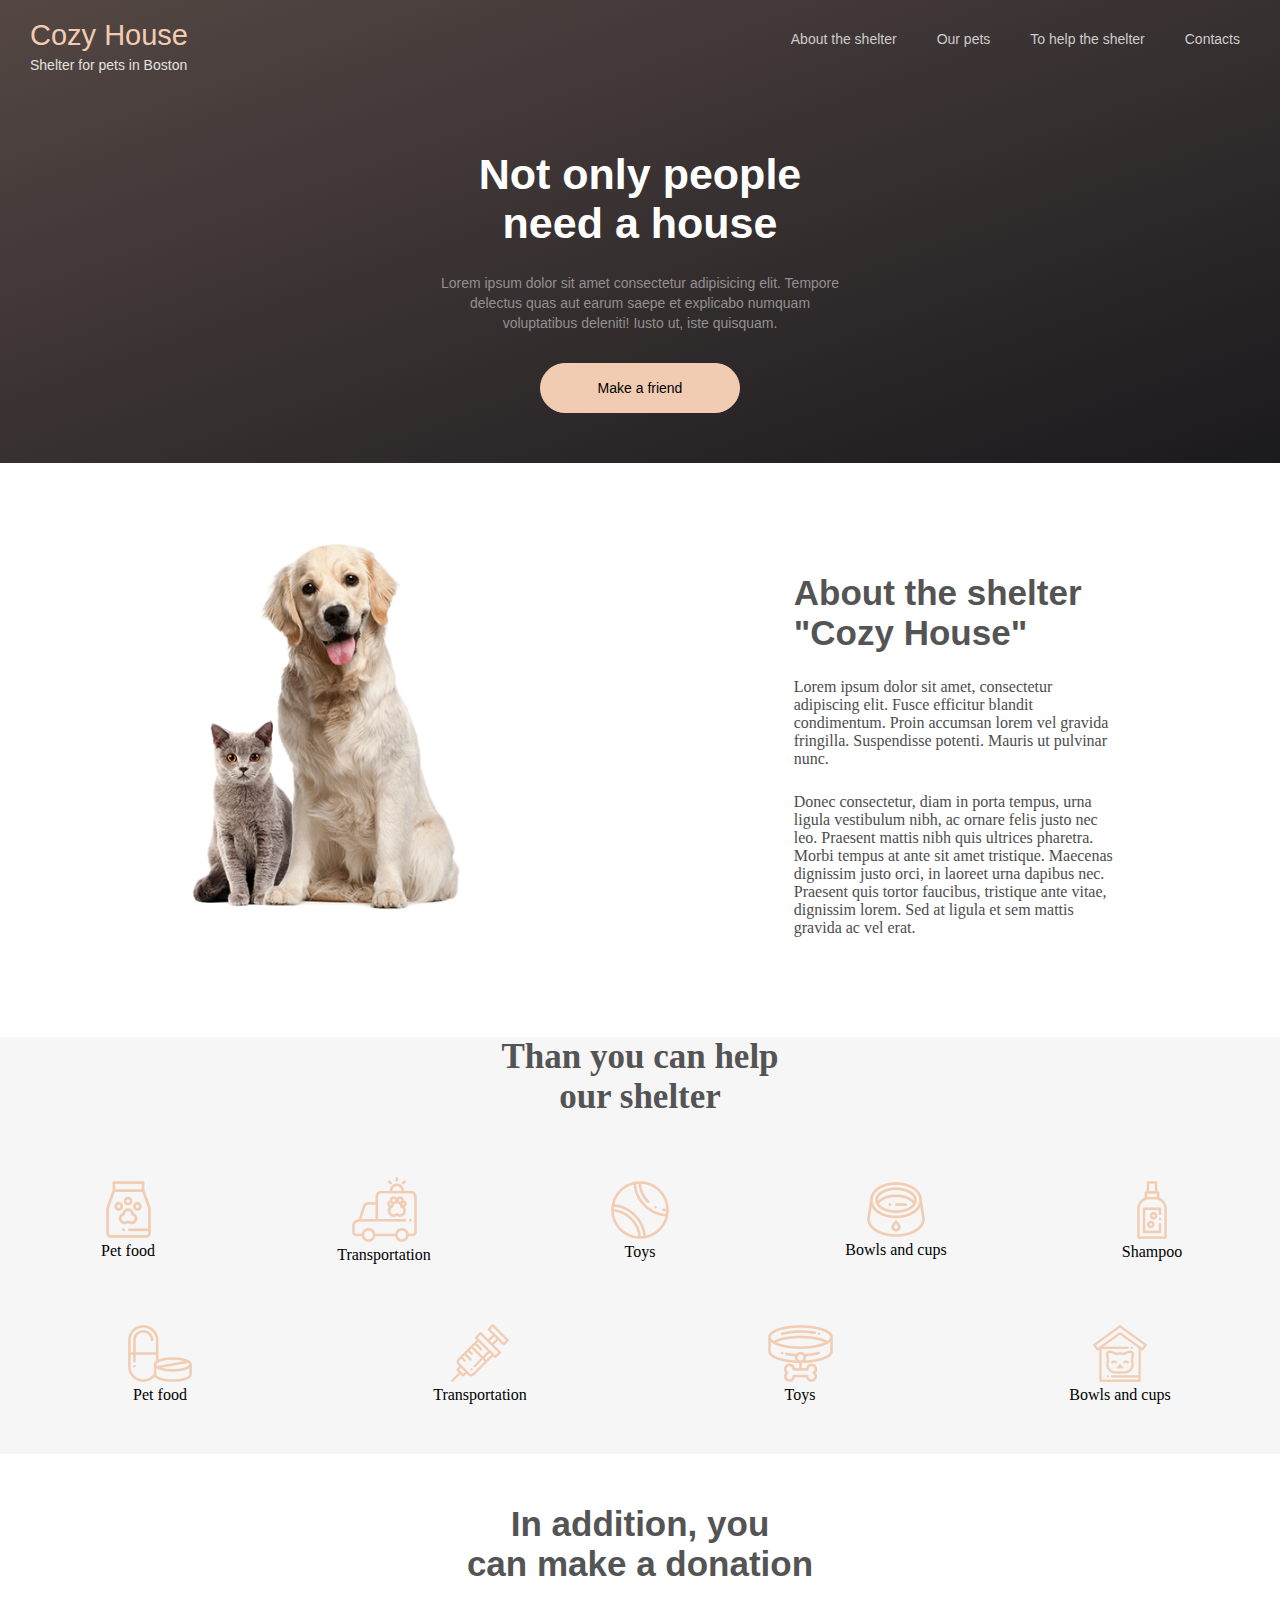
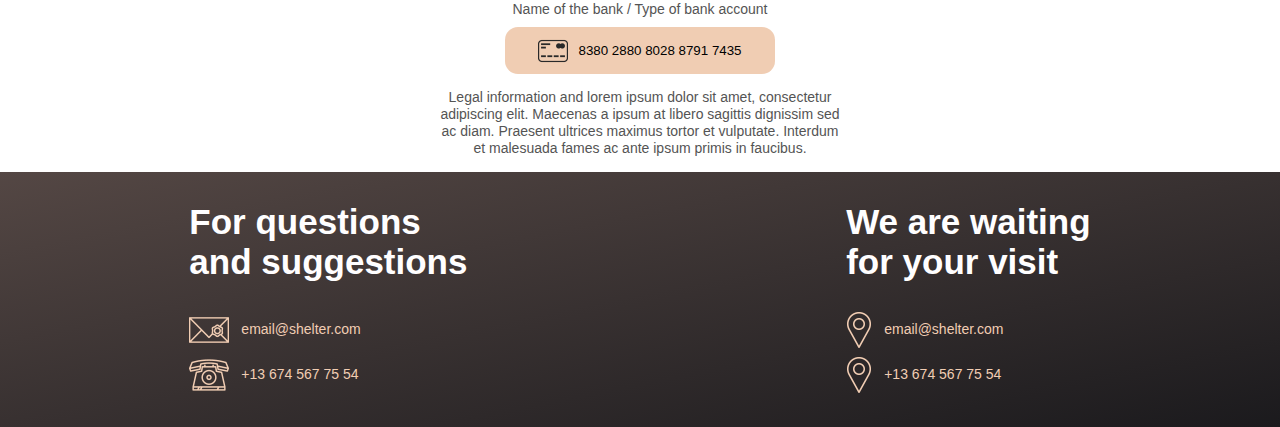
<file: index.html>
<!DOCTYPE html>
<html lang="en">
<head>
	<meta charset="UTF-8">
	<meta name="viewport" content="width=device-width, initial-scale=1.0">
	<title>Cozy House</title>
	<link rel="stylesheet" href="css/style.css">
	<script>document.write('<script src="http://' + (location.host || 'localhost').split(':')[0] + ':35729/livereload.js?snipver=1"></' + 'script>')</script>
</head>
<body>
    <div class="wrapper">
    	<header class="header">
            <div class="burger-menu">
                <input type="checkbox" id="check-menu">
                <label for="check-menu">Cozy House</label>
                <div class="burger-line line1"></div>
                <div class="burger-line line2"></div>
                <div class="burger-line line3"></div>
                <div class="burger-line line4"></div>
                <div class="main-menu">
                    <a href="#" class="a-class">Menu</a>
                    <a href="https://comedsoons.github.io/CozyHouse-Page2/">Our pets</a>
                    <a href="#">To help the shelter</a>
                    <a href="#">About the shelter</a>
                    <a href="#">Contacts</a>
                </div>
            </div>
    		<div class="navigation">
    			<div class="logo-full">
    				<div class="logo-1">Cozy House</div>
    				<div class="logo-2">Shelter for pets in Boston</div>
    			</div>
    			<ul>
    				<li><a href="#">About the shelter</a></li>
    				<li><a href="https://comedsoons.github.io/CozyHouse-Page2/">Our pets</a></li>
    				<li><a href="#">To help the shelter</a></li>
    				<li><a href="#">Contacts</a></li>
    			</ul>
    		</div>
    		<div class="dog-big-header">
    			<div class="discription-dog-big-header">
    				<div class="h1-text">
    					<h1 class="h1-dog-big-header">Not only people</h1>
    				    <h1 class="h1-dog-big-header">need a house</h1>
    				</div>		
    				<p class="p-dog-big-header">Lorem ipsum dolor sit amet consectetur adipisicing elit. Tempore delectus quas aut earum saepe et explicabo numquam voluptatibus deleniti! Iusto ut, iste quisquam.</p>
    				<button class="button-dog-big-header"><p class="button-text">Make a friend</p></button>
    			</div>
    			<div class="image-dog-big-header">
    				<img src="./image/Dog-big-header.png" alt="" class="image-dog-header">
    			</div>
    		</div>
  	    </header>
    	<main class="main">
            <div class="dog-big-main">
            	<div class="image-dog-big-main">
            		<img src="./image/dog-big-main.png" alt="" class="image-dog-main">
            	</div>
            	<div class="discription-dog-big-main">
            		
            		<div class="h1-dog-big-mainn">
            			<h1 class="h1-dog-big-main">About the shelter</h1>
            		    <h1 class="h1-dog-big-main h12">"Cozy House"</h1>
            		</div>
            		<p class="p-dog-big-main p1-dog-big-main">Lorem ipsum dolor sit amet, consectetur adipiscing elit. Fusce efficitur blandit condimentum. Proin accumsan lorem vel gravida fringilla. Suspendisse potenti. Mauris ut pulvinar nunc.</p>
            		<p class="p-dog-big-main">Donec consectetur, diam in porta tempus, urna ligula vestibulum nibh, ac ornare felis justo nec leo. Praesent mattis nibh quis ultrices pharetra. Morbi tempus at ante sit amet tristique. Maecenas dignissim justo orci, in laoreet urna dapibus nec. Praesent quis tortor faucibus, tristique ante vitae, dignissim lorem. Sed at ligula et sem mattis gravida ac vel erat. </p>
            	</div>
            </div>
            <div class="food-big-main">
            	<div class="h1-food-block">
            		<h1 class="h1-food-big-main rrr">Than you can help</h1>
            	    <h1 class="h1-food-big-main">our shelter</h1>
            	</div>          
            	<div class="food-block1">
            		<div class="food pet">
            			<img src="./image/cat-food.png" alt="" class="img1-block1">
            			<p class="food-text p-food-block1">Pet food</p>
            		</div>
            		<div class="food ambullance">
            			<img src="./image/ambulance.png" alt="" class="img2-block1">
            			<p class="food-text p-ambullance-block1">Transportation</p>
            		</div>
            		<div class="food ball">
            			<img src="./image/ball.png" alt="" class="img3-block1">
            			<p class="food-text p-ball-block1">Toys</p>
            		</div>
            		<div class="food bowl">
            			<img src="./image/bowl.png" alt="" class="img4-block1">
            			<p class="food-text p-bowl-block1">Bowls and cups</p>
            		</div>
            		<div class="food shampoo">
            			<img src="./image/shampoo.png" alt="" class="img5-block1">
            			<p class="food-text p-shampoo-block1">Shampoo</p>
            		</div>

            	</div>
            	<div class="food-block2">
            		<div class="food1">
            			<img src="./image/pills.png" alt="" class="img1-block2">
            			<p class="food-text1 p-food-block1">Pet food</p>
            		</div>
            		<div class="food1 ambullance">
            			<img src="./image/syringe.png" alt="" class="img2-block2">
            			<p class="food-text1 p-ambullance-block1">Transportation</p>
            		</div>
            		<div class="food1 ball">
            			<img src="./image/leash.png" alt="" class="img3-block2">
            			<p class="food-text1 p-ball-block1">Toys</p>
            		</div>
            		<div class="food1 bowl">
            			<img src="./image/cat.png" alt="" class="img4-block2">
            			<p class="food-text1 p-bowl-block1">Bowls and cups</p>
            		</div>
            	</div>
            </div>
            <div class="bank-big-main">
            	<div class="dog-bank">
            		<img src="./image/Dog-bank.png" alt="" class="img-dog-bank">
            	</div>
            	<div class="text-big-bank">
            		<div class="donation-text-big">
            			<h1 class="donation-text">In addition, you</h1>
            			<h1 class="donation-text">can make a donation</h1>
            		</div>
            		<p class="name-bank">Name of the bank / Type of bank account</p>
            		<button class="button-bank">
            			<img src="./image/creditka.png" alt="" class="bank-image"><p class="text-button-bank">8380 2880 8028 8791 7435</p>
            		</button>
            		<p class="lorem-bank">Legal information and lorem ipsum dolor sit amet, consectetur adipiscing elit. Maecenas a ipsum at libero sagittis dignissim sed ac diam. Praesent ultrices maximus tortor et vulputate. Interdum et malesuada fames ac ante ipsum primis in faucibus. 
            		</p>
            	</div>
            </div>
    	</main>
    	<footer class="footer">
    		<div class="contacts">
    			<div class="first-contacts">
    				<div class="questions">
    					<h1 class="h1-questions">For questions</h1>
    					<h1 class="h1-questions">and suggestions</h1>
    				</div>
    				<p class="email-footer"><img src="./image/email.png" alt="" class="img-email">email@shelter.com</p>
    				<p class="phone-footer"><img src="./image/telephone.png" alt="" class="img-phone">+13 674 567 75 54</p>
    			</div>
    			<div class="second-contacts">
    				<div class="questions-second">
    					<h1 class="h1-questions">We are waiting</h1>
    					<h1 class="h1-questions">for your visit</h1>
    				</div>
    				<p class="metka1-footer"><img src="./image/metka.png" alt="" class="img-metka1">email@shelter.com</p>
    				<p class="metka2-footer"><img src="./image/metka.png" alt="" class="img-metka2">+13 674 567 75 54</p>
    			</div>
    			<div class="image-footer"><img src="./image/Dog@1X.png" alt="" class="img-footer-big"></div>
    		</div>
    	</footer>
    </div>
</body>
</html>
</file>
<file: css/style.css>
*{
	margin: 0;
	padding: 0;
}
.burger-menu{
	display: none;
	width: 350px;
	background: black;
	position: relative;
	color: white;
	text-align: center;
	height: 40px;
	font-family: sans-serif;
}
#check-menu{
	display: none;
}
label{
	display: block;
	position: absolute;
	width: 100%;
	height: 100%;
	top: 0;
	left: 0;
	cursor: pointer;
	z-index: 2;
	line-height: 40px;
}
.burger-line{
	position: absolute;
	top: 8px;
	right: 15px;
	width: 35px;
	height: 2px;
	background: white;
	transition: 0.5s;
}
.main-menu{
	display: block;
	position: absolute;
	width: 100%;
	bottom: 0;
	left: 0;
	overflow: hidden;
	transform: translateY(100%);
	max-height: 0;
	font-size: 0;
	transition: 0.6s;
}
.line2, .line3{
	top: 18px;
}
.line4{
	top: 28px;
}
#check-menu:checked ~ .main-menu{
	max-height: 500px;
	font-size: 13px;
}
#check-menu:checked ~ .line1{
	display: none;
}
#check-menu:checked ~ .line4{
	display: none;
}
#check-menu:checked ~ .line2{
	transform: rotate(45deg);
}
#check-menu:checked ~ .line3{
	transform: rotate(-45deg);
}
.main-menu a{
	display: block;
	width: 100%;
	text-decoration: none;
	background: black;
	opacity: 0.8;
	border-top: 1px solid white;
	padding: 10px;
	color: white;
}
.main-menu a:hover{
	opacity: 1;
	cursor: pointer;
}
.wrapper{
   width: 100%;
   margin: 0;
   padding: 0;
}
.header{
	width: 100%;
	background-image: linear-gradient(to bottom right,#544744, #1b1a1d);
}
.navigation{
	width: 100%;
	display: flex;
	flex-direction: row;
	justify-content: space-between;
}
.logo-full{
	width: 20%;
	line-height: 30px;
	margin-left: 200px;
	margin-top: 20px;
}
.logo-1{
	font-family: sans-serif;
	font-size: 29px;
	color: #f1ccb3;
}
.logo-2{
	font-family: sans-serif;
	font-size: 14px;
	color: #e2e1e0;
}
ul{
	display: flex;
	flex-direction: row;
	align-items: center;
	margin-right: 150px;
}
li{
	margin-right: 40px;
	border-bottom: 2px solid #f1b3b300;
	display: inline-block;	
}
a{
	text-decoration: none;
	color: #cdcdcd;
	font-family: sans-serif;
	font-size: 14px;
}
a:hover{
	color: #ffffff;
	transition: 0.5s;
}
li:hover{
	cursor: pointer;
	border-bottom: 2px solid #f1ccb3;
	transition: 0.5s;
}
.dog-big-header{
	width: 100%;
	display: flex;
	flex-direction: row;
	justify-content: space-between
}
.discription-dog-big-header{
	display: flex;
	flex-direction: column;
	margin-top: 160px;
	margin-left: 200px;
	width: 430px;
}
.h1-text{
	margin-bottom: 25px;
}
.h1-dog-big-header{
	color: #ffffff;
	font-family: sans-serif;
	font-size: 43px;
}
.p-dog-big-header{
	font-family: sans-serif;
	font-size: 14px;
	color: #939090;
	margin-bottom: 25px;
	line-height: 20px;
}
.button-dog-big-header{
	width: 200px;
	height: 50px;
	border-radius: 45px;
	background: #f1ccb3;
	border: 1px solid #f1ccb3;

}
.button-dog-big-header:hover{
	background: #e2e1e0;
	transition: 0.6s;
	cursor: pointer;
	width: 210px;
}
.button-text{
	font-family: sans-serif;
	font-size: 14px;
}
.button-text:hover{
    font-size: 16px;
    transition: 0.6s;
}
.image-dog-big-header{
}
.image-dog-header{
	width: 570px;
	margin-right: 0;
	margin-top: 65px;
}
main{
	width: 100%;
}
.dog-big-main{
	width: 100%;
	margin-bottom: 60px;
	display: flex;
	flex-direction: row;
	justify-content: space-around;
}
.discription-dog-big-main{
	width: 410px;
	margin-right: 10%;
	margin-top: 110px;
}
.image-dog-big-main{
	margin-left: 18%;
	margin-top: 80px;	
}
.image-dog-main{
	width: 270px;
}
.h1-dog-big-main{
	font-family: sans-serif;
	font-size: 35px;
	color: #545454;
}
.h1-dog-big-mainn{
	margin-bottom: 25px;
}
.p-dog-big-main{
	color: #4c4d4c;
}
.p1-dog-big-main{
	margin-bottom: 25px;
}
.food-big-main{
	width: 100%;
	margin-bottom: 50px;
	background: #f6f6f6;
}
.h1-food-block{
	text-align: center;
    margin-bottom: 60px;
    margin-top: 100px;
}
.h1-food-big-main{
	color: #545454;
	font-size: 35px;
}
.rrr{
	margin-top: 50px;
}
.food-block1{
	width: 100%;
	display: flex;
	justify-content: space-around;
	align-items: center;
}
.food{
	width: 150px;
	text-align: center;
}
.food1-text{
    font-family: sans-serif;
    font-size: 14px;
}
.food-block2{
	width: 100%;
	display: flex;
	justify-content: space-around;
	align-items: center;
	margin-top: 60px;
	margin-bottom: 50px;
}
.food1{
	width: 150px;
	text-align: center;
	margin-bottom: 50px;
}
.food1-text{
    font-family: sans-serif;
    font-size: 14px;
}
.dog-bank{
	margin-left: 10%;
}
.bank-big-main{
	width: 100%;
	display: flex;
	flex-direction: row;
	justify-content: space-around;
}
.text-big-bank{
	width: 358px;
	margin-right: 20%;
}
.donation-text-big{
    margin-bottom: 17px;
}
.donation-text{
	font-size: 35px;
	font-family: sans-serif;
	color: #545454;
}
.name-bank{
	font-size: 14px;
	font-family: sans-serif;
	color: #545454;
	margin-bottom: 10px;
}
.button-bank{
	width: 270px;
	background: #f0cdb3;
	display: flex;
	flex-direction: row;
	border: 1px solid #f0cdb300;
	height: 47px;
	border-radius: 13px;
	align-items: center;
	justify-content: center;
	margin-bottom: 17px;
}
.button-bank:hover{
	cursor: pointer;
	background: #545454;
	transition: 0.6s;
}
.bank-image{
	margin-right: 10px;
}
.lorem-bank{
	color: #545454;
		font-size: 14px;
	font-family: arial;
	line-height: 17px;
	margin-bottom: 84px;
}
.footer{
	width: 100%;
	background-image: linear-gradient(to bottom right,#544744, #1b1a1d);
}
.contacts{
	width: 100%;
	display: flex;
	flex-direction: row;
	justify-content: space-around;
	align-items: center;
}
.img-footer-big{
	width: 250px;
	margin-top: 30px;
}
.h1-questions{
	color: #fffeff;
	font-family: sans-serif;
	font-size: 35px;
}
.questions{
	margin-bottom: 25px;
}
.questions-second{
	margin-bottom: 25px;
}
.email-footer, .phone-footer, .metka1-footer, .metka2-footer{
    display: flex;
    flex-direction: row;
    color: #f1cdb3;
    font-size: 14px;
    font-family: sans-serif;
    align-items:  center;
    line-height: 45px;
}
.img-metka1, .img-metka2, .img-email, .img-phone{
	margin-right: 12px;
}
@media (min-width: 0px) and (max-width: 768px){
	.image-dog-big-header{
		display: none;
	}
	.navigation{
		display: none;
	}
	.logo-full{
		margin: 0;
	}
	ul{
		margin: 0;
	}
	li{
		margin: 0;
	}
	.dog-big-header{
		margin: 0;
		display: flex;
		width: 100%;
		flex-direction: column;
	}
	.discription-dog-big-header{
		margin: 0;
		width: 100%;
	}
	.h1-text{
		margin-top: 50px;
		width: 100%;
		text-align: center;
	}
	.p-dog-big-header{
		margin: 0;
		text-align: center;
		margin: auto;
		width: 350px;
		margin-bottom: 30px;
	}
	.button-dog-big-header{
		margin: auto;
		margin-bottom: 30px;
	}
	.dog-big-main{
		width: 100%;
		display: flex;
		flex-direction: column-reverse;
		margin: 0;
	}
	.image-dog-big-main{
		margin: auto;
	}
	.h1-dog-big-mainn{	
		width: 100%;
		text-align: center;
	}
	.img-dog-bank{
		width: 310px;
	}
	.dog-bank{
		margin: auto;
		margin-bottom: 30px;
	}
	.image-footer{
		display: none;
	}
	.discription-dog-big-main{
		margin: 0;
		width: 100%;
		margin-top: 30px;
	}
	.p-dog-big-main{
		width: 330px;
        text-align: center;
		margin: auto;
		margin-bottom: 30px;
	}
	.shampoo{
		display: none;
	}
	.bank-big-main{
		display: flex;
		flex-direction: column-reverse;
	}
	.text-big-bank{
		width: 100%;
		margin: 0;
		margin-bottom: 15px;
	}
	.donation-text-big{
		width: 100%;
		margin: 0;
		margin-bottom: 15px;
		text-align: center;
	}
	.name-bank{
		width: 100%;
		margin-bottom: 15px;
		text-align: center;
	}
	.button-bank{
		margin: 0;
		margin: auto;
		margin-bottom: 15px;
	}
	.lorem-bank{
		width: 320px;
		text-align: center;
		margin: 0;
		margin: auto;
	}
	.contacts{
		width: 100%;
		display: flex;
		flex-direction: column;
		margin: 0;
	}
	.first-contacts, .second-contacts{
		width: 100%;
		margin: 0;
		margin-bottom: 30px;
	}
	.questions, .questions-second{
		width: 100%;
		text-align: center;
		margin-top: 30px;
	}
	.email-footer, .phone-footer, .metka2-footer, .metka1-footer{
		width: 100%;
		display: flex;
		align-items: center;
		justify-content: center;
	}
	.burger-menu{
		display: block;
		width: 100%;
	}
	.food-block1, .food-block2{
		flex-wrap: wrap;

	}
	.food-block2{
		margin-top: 0;
	}
	.img-dog-bank{
		margin-top: 0;
	}
	.food, .food1{
		width: 50%;
		margin-top: 35px;
	}
}
@media (min-width: 768px) and (max-width: 1280px){
	.image-dog-big-header{
		display: none;
	}
	.navigation{
		width: 100%;
		margin-bottom: 70px;
	}
	.logo-full{
		margin:0;
		margin-left: 30px;
		margin-top: 20px;
		width: 200px;
	}
	ul{
	margin: 0;
	}
	.dog-big-header{
		width: 100%;
	}
	.h1-dog-big-header{
		width: 100%;
		text-align: center;
	}
	.discription-dog-big-header{
		margin: 0;
		width: 100%;
	}
	.p-dog-big-header{
		width: 400px;
		text-align: center;
		margin: auto;
		margin-bottom: 30px;
	}
	.button-dog-big-header{
		margin: auto;
		margin-bottom: 50px;

	}
	.image-dog-big-main{
		margin-left: 25px;
	}
	.discription-dog-big-main{
		width: 320px;
		margin-right: 0;
	}
	.dog-bank{
		display: none;
	}
	.text-big-bank{
		width: 100%;
		margin: 0;
	}
	.donation-text-big{
		text-align: center;
		width: 100%;
	}
	.name-bank{
		text-align: center;
	}
	.button-bank{
		margin: auto;
		margin-bottom: 15px;
	}
	.lorem-bank{
		width: 400px;
		text-align: center;
		margin: auto;
		margin-bottom: 15px;
	}
	.contacts{
		width: 100%;
		display: flex;	
	}
	.image-footer{
		display: none;
	}
	.first-contacts, .second-contacts{
		margin-top: 30px;
		margin-bottom: 30px;
	}
}
</file>
